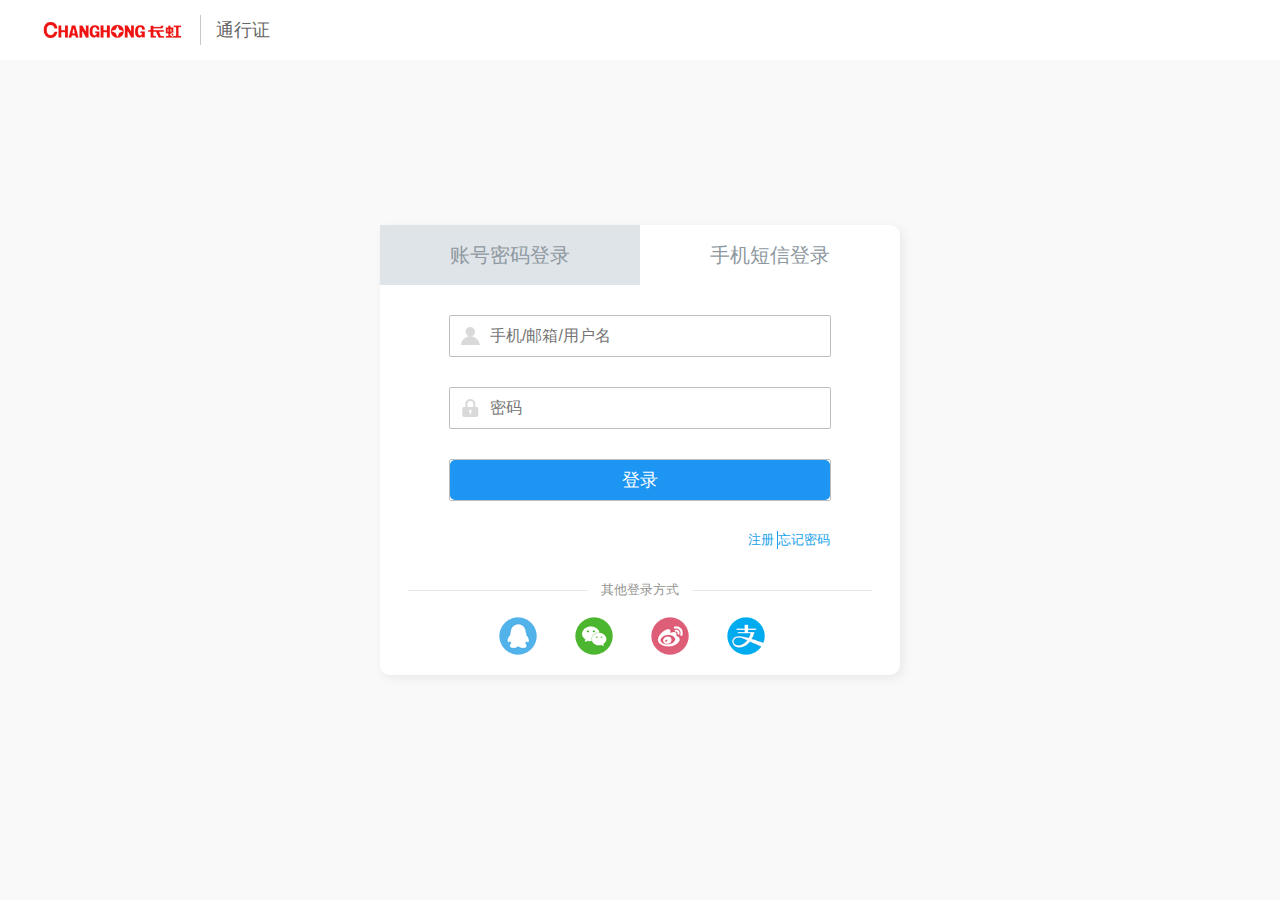
<file: projectname/src/login.html>
<!DOCTYPE html>
<html lang="en">

<head>
    <meta charset="UTF-8">
    <meta name="viewport" content="width=device-width, initial-scale=1.0">
    <meta http-equiv="X-UA-Compatible" content="ie=edge">
    <title>Document</title>
    <link rel="stylesheet" type="text/css" href="css/login.css">
</head>

<body>

    <div class="nav-logo">
        <img class="logo-pic" src="img/logo.jpg">
        <div class="spaceLine"></div>
        <div class="txcard">通行证</div>
    </div>
    <div class="login-box">
        <div class="tab">
            <div class="tab-title">
                <ul>
                    <li class="active"><a href="javascript:;">账号密码登录</a></li>
                    <li><a href="javascript:;">手机短信登录</a></li>
                </ul>
            </div>
            <div class="tab_content">
                <div class="tab-item">
                    <div class="zh">
                        <img class="zh-pic" src="img/login_ico3.png">
                        <input id="username" class="zh-ipt" type="text" placeholder="手机/邮箱/用户名" maxlength="30">
                    </div>
                    <div class="zh">
                        <img class="zh-pic" src="img/login_ico4.png">
                        <input id="username" class="zh-ipt" type="text" placeholder="密码" maxlength="30">
                    </div>
                    <div class="zh">
                        <button class="zh-btn" onclick="" id="account-login">登录</button>
                    </div>
                    <div class="btn-info">
                        <button class="forget-btn" onclick="">忘记密码</button>
                        <button class="reg-btn" onclick="">注册</button>
                    </div>
                    <div class="other">
                        <div class="lfline"></div>
                        <div class="otherlogin">其他登录方式</div>
                        <div class="rtline"></div>
                    </div>
                    <div class="four-pic">
                        <a href="#"><img src="img/QQ.png"></a>
                        <a href="#"><img src="img/weixin.png"></a>
                        <a href="#"><img src="img/weibo.png"></a>
                        <a href="#"><img src="img/pay.png"></a>
                    </div>
                </div>

                <div class="tab-item" style="display:none;">
                    <div class="zh">
                        <img class="zh-pic" src="img/login_ico1.png">
                        <input id="username" class="zh-ipt" type="text" placeholder="手机号码" maxlength="11">
                    </div>
                    <div class="zh">
                        <img class="zh-pic" src="img/login_ico2.png">
                        <input id="username" class="zh-code zh-ipt" type="text" placeholder="短信验证码" maxlength="6">
                        <button id="" class="getcode-btn" onclick="">获取验证码</button>
                    </div>
                    <div class="zh">
                        <button class="zh-btn" onclick="" id="account-login">登录</button>
                    </div>
                    <div class="btn-info">
                        <button class="forget-btn" onclick="">忘记密码</button>
                        <button class="reg-btn" onclick="">注册</button>
                    </div>
                    <div class="other">
                        <div class="lfline"></div>
                        <div class="otherlogin">其他登录方式</div>
                        <div class="rtline"></div>
                    </div>
                    <div class="four-pic">
                        <a href="#"><img src="img/QQ.png"></a>
                        <a href="#"><img src="img/weixin.png"></a>
                        <a href="#"><img src="img/weibo.png"></a>
                        <a href="#"><img src="img/pay.png"></a>
                    </div>
                </div>


            </div>
        </div>
    </div>

</body>

</html>
</file>
<file: projectname/src/css/login.css>
@charset "UTF-8";
body,
div,
dl,
dt,
dd,
ul,
ol,
li,
h1,
h2,
h3,
h4,
h5,
h6,
form,
input,
textarea,
p,
a,
span {
  margin: 0;
  padding: 0;
}

img {
  border: 0;
  vertical-align: middle;
}

ul,
li {
  list-style: none;
}

button,
input,
textarea {
  outline: none;
  border: none;
}

textarea {
  resize: none;
}

body {
  font-family: "Microsoft YaHei", "微软雅黑", "Arial", sans-serif;
  color: #666;
  background: #f9f9f9;
  min-width: 1345px;
}

a {
  text-decoration: none;
}

a:hover {
  color: #f12020;
}

.clear {
  *zoom: 1;
}

/* 针对IE7 hack，触发IE7的haslayout，以清除浮动 */
.clear:before,
.clear:after {
  display: table;
  content: "";
  line-height: 0;
}

.clear:after {
  clear: both;
}

.lf {
  float: left;
}

.rt {
  float: right;
}

.com-width {
  width: 1226px;
  margin: 0 auto;
}

.nav-logo {
  position: relative;
  margin: 0px;
  width: 100%;
  background: #ffffff;
  height: 60px;
  line-height: 60px;
  display: block;
}
.nav-logo .logo-pic {
  float: left;
  margin: 17px 0px 17px 40px;
  height: 26px;
}
.nav-logo .spaceLine {
  float: left;
  width: 1px;
  height: 30px;
  margin: 15px;
  background: #c9c9c9;
}
.nav-logo .txcard {
  float: left;
  font-size: 18px;
}

/* 登录框 */
.login-box {
  position: absolute;
  top: 0px;
  bottom: 0px;
  left: 0px;
  right: 0px;
  width: 520px;
  height: 450px;
  border-radius: 10px;
  background: #fff;
  margin: auto;
  box-shadow: 3px 3px 10px #e8e8e8;
}

/* 账号密码登录、手机登录 */
.tab-title {
  width: 520px;
  height: 60px;
  margin-bottom: 30px;
}
.tab-title li {
  float: left;
  width: 50%;
  height: 60px;
  text-align: center;
  line-height: 60px;
}
.tab-title li a {
  font-size: 20px;
  cursor: pointer;
  color: #8e98a0;
}
.tab-title li:nth-child(1) {
  background: #dfe4e8;
}

/* 账号登录 */
.zh {
  margin: 0px auto;
  border: 1px solid #bdbdbd;
  border-radius: 2px;
  width: 380px;
  height: 40px;
  margin-bottom: 30px;
}
.zh .zh-pic {
  float: left;
  height: 30px;
  margin: 5px;
}
.zh .zh-ipt {
  float: left;
  border: none;
  padding: 0px;
  margin: 10px 0px;
  line-height: 20px;
  outline: none;
  width: 325px;
  font-size: 16px;
}
.zh .zh-code {
  width: 190px;
}
.zh .getcode-btn {
  float: left;
  height: 100%;
  width: 130px;
  border: none;
  border-left: 1px solid #bdbdbd;
  margin: 0px 0px 0px 20px;
  color: #3e3e3e;
  cursor: pointer;
  font-size: 16px;
}

.zh-btn {
  width: 100%;
  height: 100%;
  border: none;
  border-radius: 5px;
  background: #1c95f3;
  color: #ffffff;
  font-size: 18px;
  cursor: pointer;
}

/* 注册、忘记密码 */
.btn-info {
  margin: 0px auto;
  width: 380px;
  height: 30px;
}
.btn-info .forget-btn {
  padding-left: 3px;
}
.btn-info .forget-btn,
.btn-info .reg-btn {
  float: right;
  border: none;
  background: none;
  color: #19a2e9;
  font-size: 13px;
  padding: 0px;
  cursor: pointer;
}
.btn-info .reg-btn {
  border-right: 1px solid #19a2e9;
  padding-right: 3px;
}

/* 其它登录方式 */
.other {
  width: 470px;
  height: 25px;
  margin: 20px auto 10px auto;
}
.other .lfline,
.other .rtline {
  float: left;
  height: 1px;
  width: 180px;
  background: #e5e9ec;
  margin: 9px 3px;
}
.other .otherlogin {
  float: left;
  height: 25px;
  font-size: 13px;
  padding: 0px 10px;
  color: #949491;
}

/* 4张方式登录图 */
.four-pic {
  width: 320px;
  height: 40px;
  margin: 10px auto;
}
.four-pic a img {
  float: left;
  width: 40px;
  height: 40px;
  margin: 0px 18px;
  cursor: pointer;
}

/*# sourceMappingURL=login.css.map */
</file>
